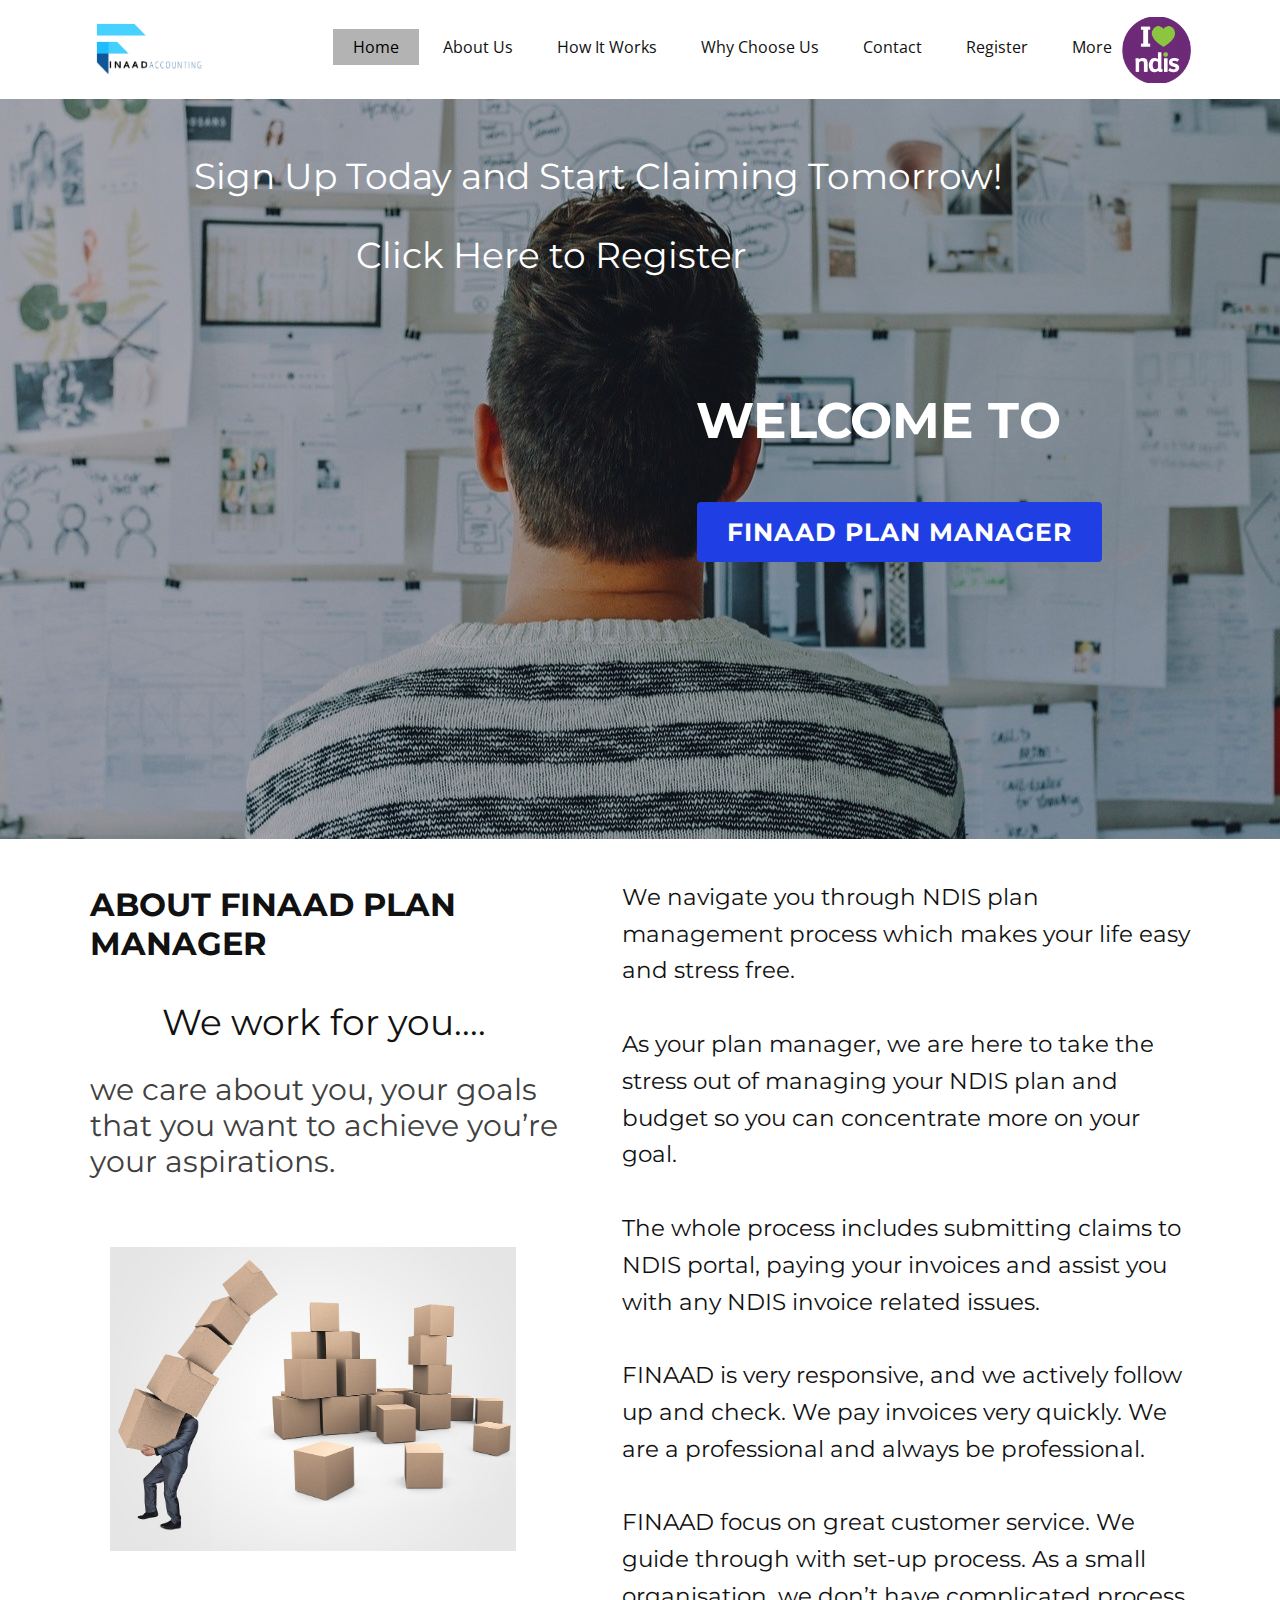
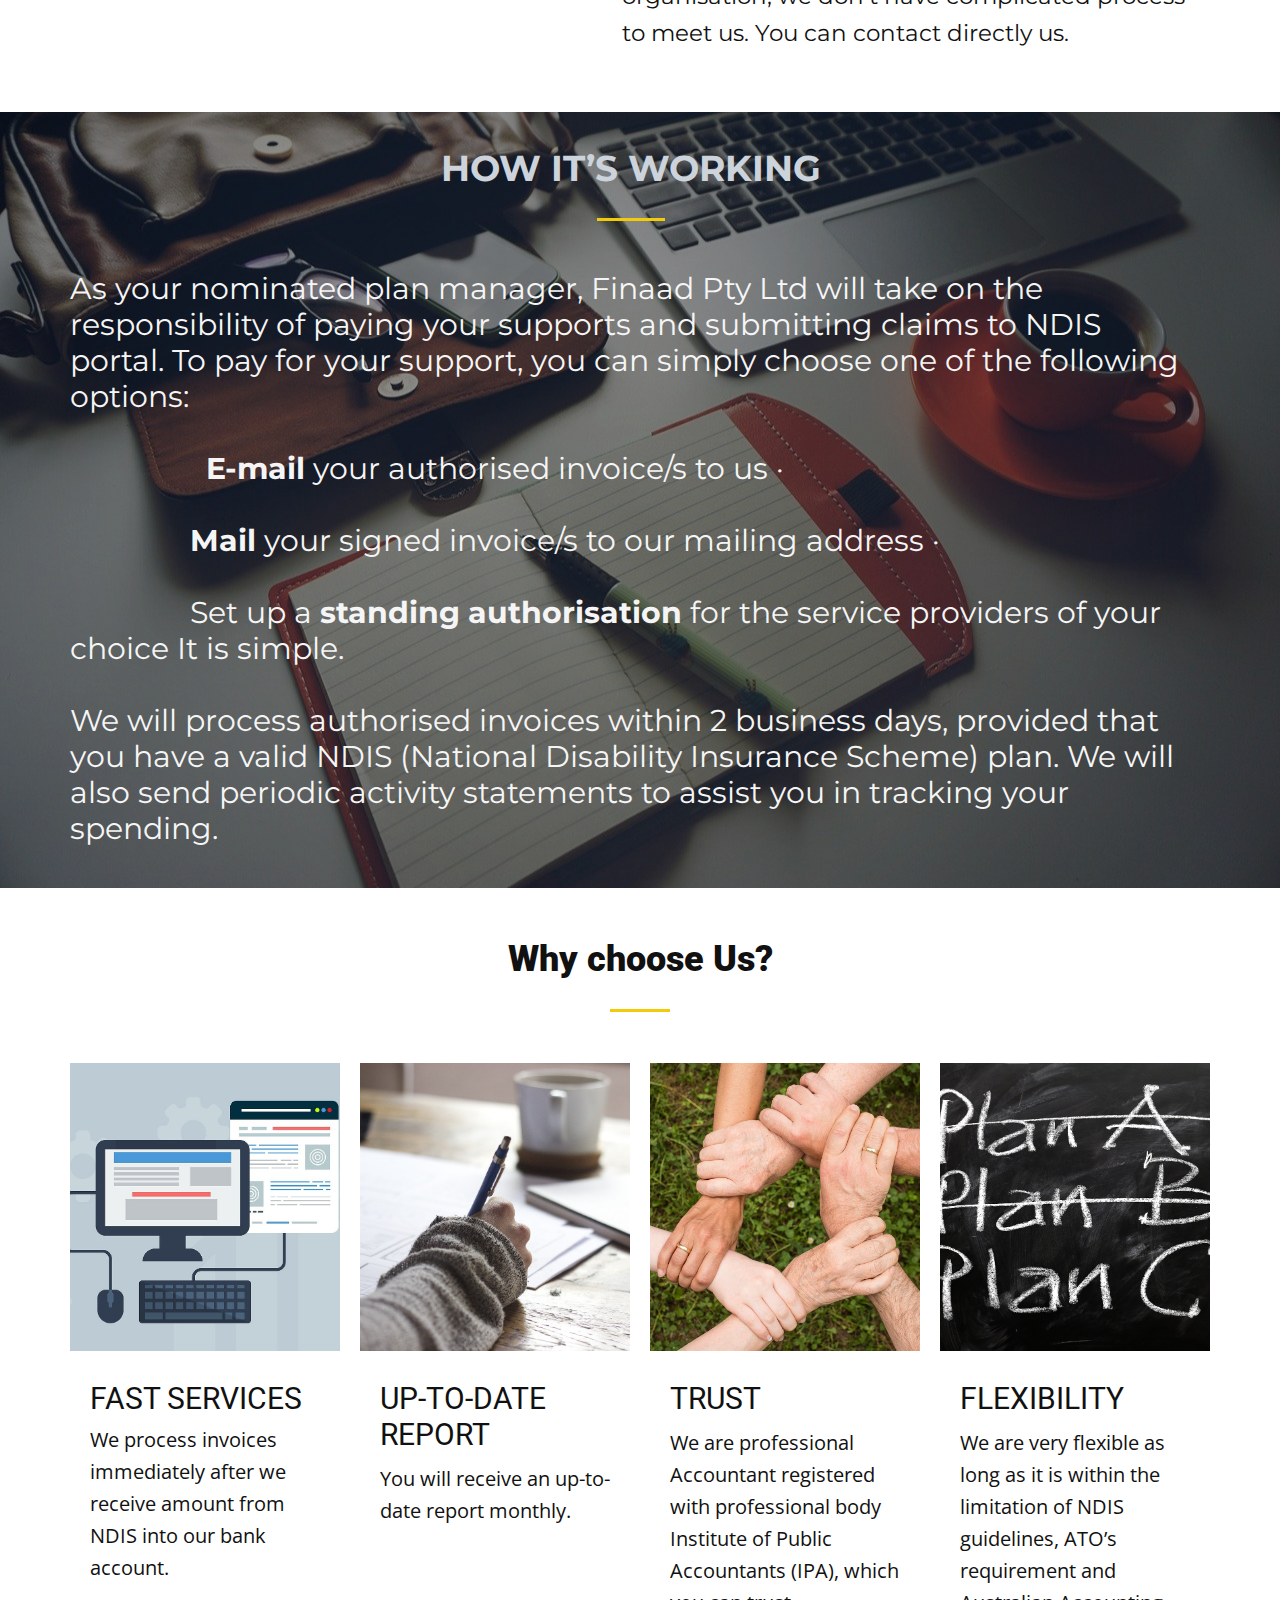
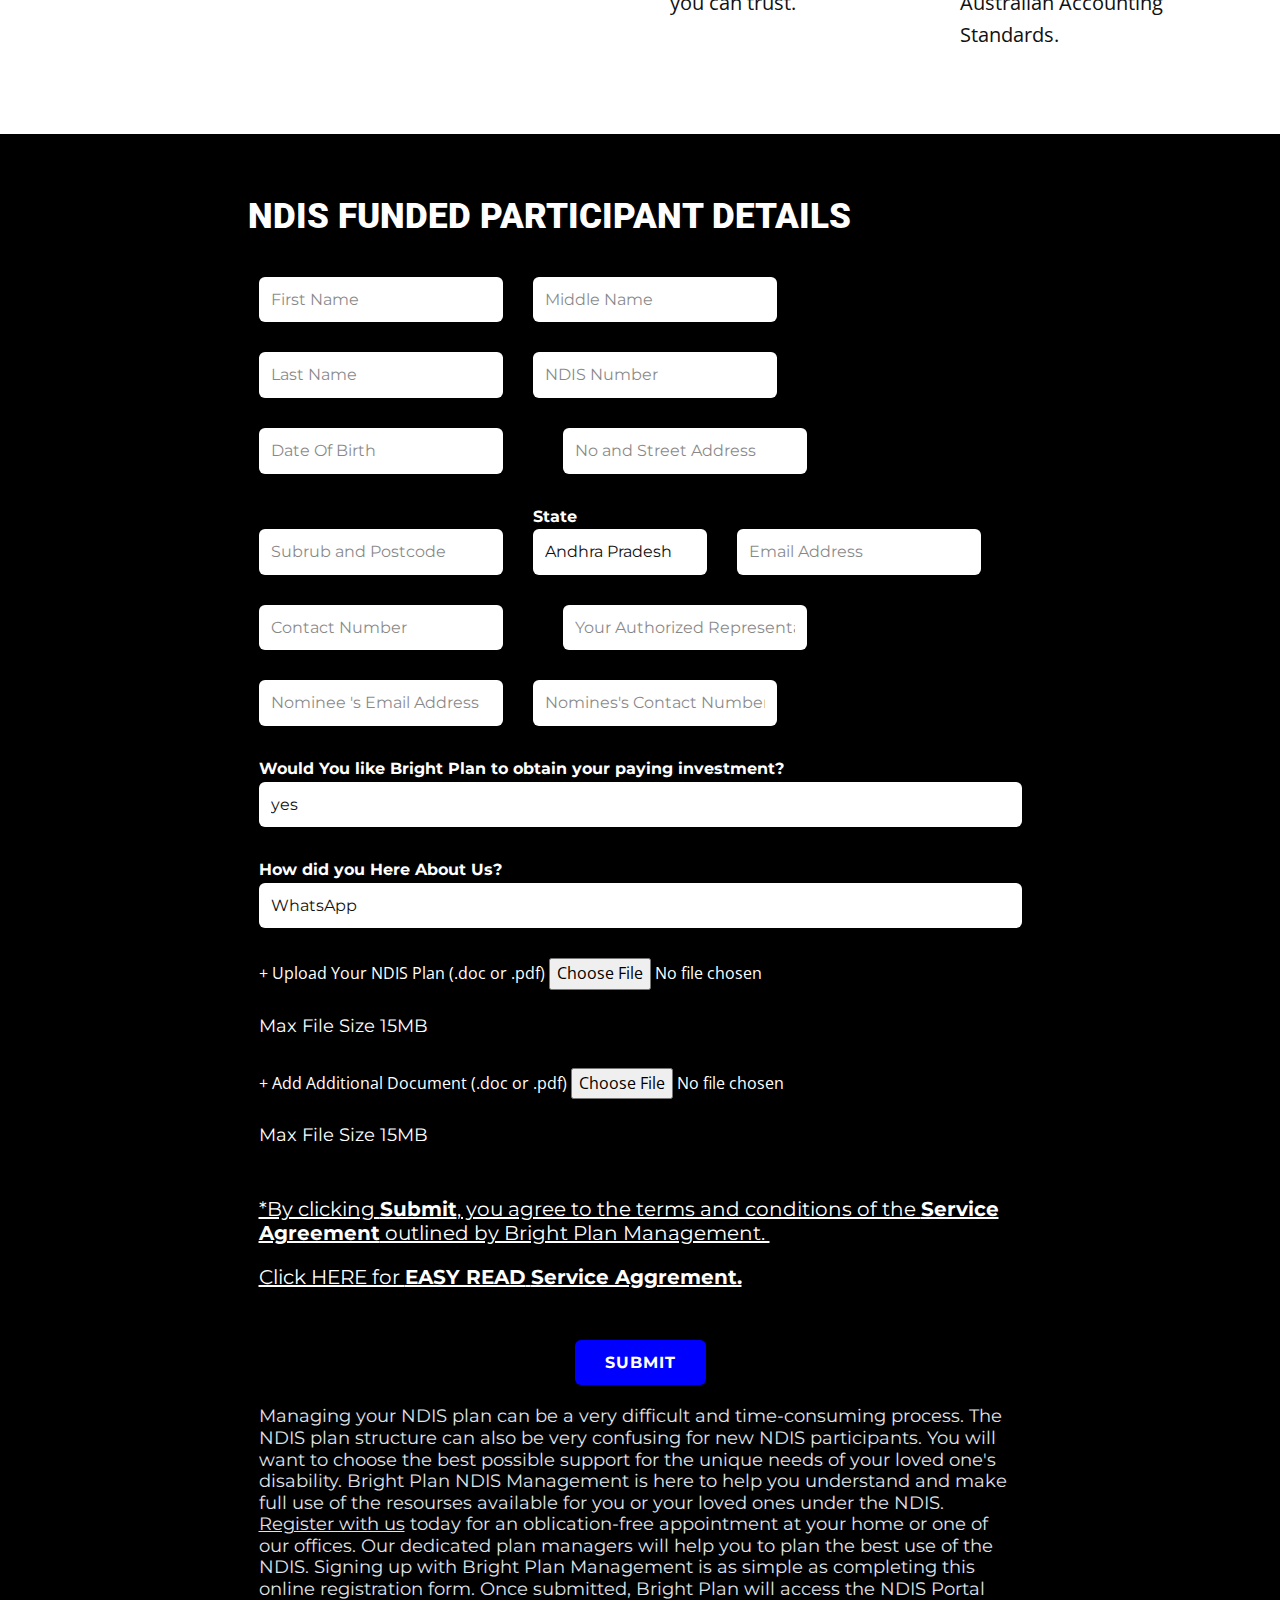
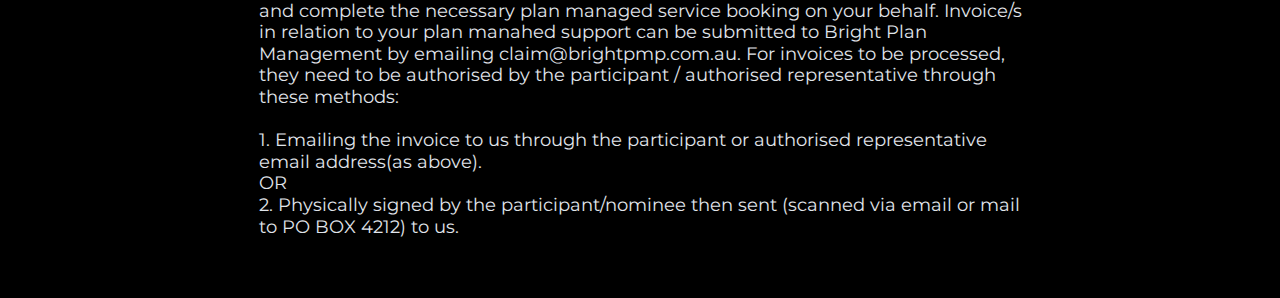
<file: index.html>
<!DOCTYPE html>
<html style="font-size: 16px;">

<head>
    <meta name="viewport" content="width=device-width, initial-scale=1.0">
    <meta charset="utf-8">
    <meta name="keywords" content="We are Builders, we will build your dream, ELVO CONSTRUCTION, OUR BEST SERVICES, RECENT PROJECTS, THE BEST WORLD TEAM, HOW IT’S WORKING, WHAT THEY SAY ABOUT US, LATEST NEWS, ELVO CONSTRUCTION">
    <meta name="description" content="">
    <meta name="page_type" content="np-template-header-footer-from-plugin">
    <title>Home</title>
    <link rel="stylesheet" href="nicepage.css" media="screen">
    <link rel="stylesheet" href="Home.css" media="screen">
    <script class="u-script" type="text/javascript" src="jquery.js" defer=""></script>
    <script class="u-script" type="text/javascript" src="nicepage.js" defer=""></script>
    <meta name="generator" content="Nicepage 3.6.2, nicepage.com">
    <link id="u-theme-google-font" rel="stylesheet" href="https://fonts.googleapis.com/css?family=Roboto:100,100i,300,300i,400,400i,500,500i,700,700i,900,900i|Open+Sans:300,300i,400,400i,600,600i,700,700i,800,800i">
    <link id="u-page-google-font" rel="stylesheet" href="https://fonts.googleapis.com/css?family=Montserrat:100,100i,200,200i,300,300i,400,400i,500,500i,600,600i,700,700i,800,800i,900,900i">






    <script type="application/ld+json">
        {
            "@context": "http://schema.org",
            "@type": "Organization",
            "name": "",
            "url": "index.html",
            "logo": "#"
        }
    </script>
    <meta property="og:title" content="Home">
    <meta property="og:type" content="website">
    <meta name="theme-color" content="#f4cb08">
    <link rel="canonical" href="index.html">
    <meta property="og:url" content="index.html">
</head>

<body data-home-page="Home.html" data-home-page-title="Home" class="u-backlink-hidden u-body">
    <header class="u-clearfix u-header u-header" id="sec-45fc">
        <div class="u-clearfix u-sheet u-valign-middle-lg u-valign-middle-xl u-sheet-1">
            <a href="index.html" class="u-image u-logo u-image-1">
                <img src="images/logo.jfif" class="u-logo-image u-logo-image-1" data-image-width="116.2668">
            </a>
            <nav class="u-menu u-menu-dropdown u-offcanvas u-menu-1">
                <div class="menu-collapse" style="font-size: 1rem; letter-spacing: 0px;">
                    <a class="u-button-style u-custom-active-color u-custom-left-right-menu-spacing u-custom-padding-bottom u-custom-text-active-color u-custom-top-bottom-menu-spacing u-nav-link u-text-active-palette-1-base u-text-hover-palette-2-base" href="#">
                        <svg><use xmlns:xlink="http://www.w3.org/1999/xlink" xlink:href="#menu-hamburger"></use></svg>
                        <svg version="1.1" xmlns="http://www.w3.org/2000/svg" xmlns:xlink="http://www.w3.org/1999/xlink"><defs><symbol id="menu-hamburger" viewBox="0 0 16 16" style="width: 16px; height: 16px;"><rect y="1" width="16" height="2"></rect><rect y="7" width="16" height="2"></rect><rect y="13" width="16" height="2"></rect>
</symbol>
</defs></svg>
                    </a>
                </div>
                <div class="u-custom-menu u-nav-container">
                    <ul class="u-nav u-unstyled u-nav-1">
                        <li class="u-nav-item"><a class="u-active-grey-30 u-button-style u-nav-link u-text-active-black u-text-hover-palette-2-base" href="index.html" style="padding: 10px 20px;">Home</a>
                        </li>
                        <li class="u-nav-item"><a class="u-active-grey-30 u-button-style u-nav-link u-text-active-black u-text-hover-palette-2-base" href="#" style="padding: 10px 20px;">About Us</a>
                        </li>
                        <li class="u-nav-item"><a class="u-active-grey-30 u-button-style u-nav-link u-text-active-black u-text-hover-palette-2-base" href="#" style="padding: 10px 20px;">How It Works</a>
                        </li>
                        <li class="u-nav-item"><a class="u-active-grey-30 u-button-style u-nav-link u-text-active-black u-text-hover-palette-2-base" href="#" style="padding: 10px 20px;">Why Choose Us</a>
                        </li>
                        <li class="u-nav-item"><a class="u-active-grey-30 u-button-style u-nav-link u-text-active-black u-text-hover-palette-2-base" href="#" style="padding: 10px 20px;">Contact</a>
                        </li>
                        <li class="u-nav-item"><a class="u-active-grey-30 u-button-style u-nav-link u-text-active-black u-text-hover-palette-2-base" href="#" style="padding: 10px 20px;">Register</a>
                        </li>
                        <li class="u-nav-item"><a class="u-active-grey-30 u-button-style u-nav-link u-text-active-black u-text-hover-palette-2-base" href="#" style="padding: 10px 20px;">More</a>
                        </li>
                    </ul>
                </div>
                <div class="u-custom-menu u-nav-container-collapse">
                    <div class="u-black u-container-style u-inner-container-layout u-opacity u-opacity-95 u-sidenav">
                        <div class="u-sidenav-overflow">
                            <div class="u-menu-close"></div>
                            <ul class="u-align-center u-nav u-popupmenu-items u-unstyled u-nav-2">
                                <li class="u-nav-item"><a class="u-button-style u-nav-link" href="Home.html" style="padding: 10px 20px;">Home</a>
                                </li>
                                <li class="u-nav-item"><a class="u-button-style u-nav-link" href="#" style="padding: 10px 20px;">About Us</a>
                                </li>
                                <li class="u-nav-item"><a class="u-button-style u-nav-link" href="#" style="padding: 10px 20px;">How It Works</a>
                                </li>
                                <li class="u-nav-item"><a class="u-button-style u-nav-link" href="#" style="padding: 10px 20px;">Why Choose Us</a>
                                </li>
                                <li class="u-nav-item"><a class="u-button-style u-nav-link" href="#" style="padding: 10px 20px;">Contact</a>
                                </li>
                                <li class="u-nav-item"><a class="u-button-style u-nav-link" href="#" style="padding: 10px 20px;">Register</a>
                                </li>
                                <li class="u-nav-item"><a class="u-button-style u-nav-link" href="#" style="padding: 10px 20px;">More</a>
                                </li>
                            </ul>
                        </div>
                    </div>
                    <div class="u-black u-menu-overlay u-opacity u-opacity-70"></div>
                </div>
            </nav>
            <img src="images/ndis-01.png" alt="" class="u-image u-image-default u-image-2" data-image-width="896" data-image-height="890">
        </div>
    </header>

    <section class="u-clearfix u-image u-shading u-section-1" id="sec-cc32" data-image-width="1280" data-image-height="853">
        <div class="u-clearfix u-sheet u-sheet-1">
            <h2 class="u-custom-font u-font-montserrat u-text u-text-1">&nbsp;Sign Up Today and Start Claiming Tomorrow​​​! <br>&nbsp; &nbsp; &nbsp; &nbsp; &nbsp; &nbsp; &nbsp; &nbsp; &nbsp; &nbsp; &nbsp; &nbsp; &nbsp; &nbsp;&nbsp;<br>&nbsp; &nbsp; &nbsp; &nbsp; &nbsp; &nbsp; &nbsp; &nbsp; &nbsp; &nbsp;Click Here
                to R​egister
            </h2>
            <div class="u-container-style u-group u-group-1">
                <div class="u-container-layout u-container-layout-1">
                    <h1 class="u-custom-font u-font-montserrat u-text u-text-2">welcome to</h1>
                    <a href="#" class="u-btn u-btn-round u-button-style u-custom u-custom-color-1 u-custom-font u-font-montserrat u-radius-4 u-text-white u-btn-1">fiNAAd plan manager</a>
                </div>
            </div>
        </div>
    </section>
    <section class="u-clearfix u-white u-section-2" id="sec-4b72">
        <div class="u-clearfix u-sheet u-sheet-1">
            <div class="u-clearfix u-expanded-width u-layout-wrap u-layout-wrap-1">
                <div class="u-layout">
                    <div class="u-layout-row">
                        <div class="u-container-style u-layout-cell u-left-cell u-similar-fill u-size-28 u-layout-cell-1">
                            <div class="u-container-layout u-container-layout-1">
                                <h2 class="u-custom-font u-font-montserrat u-text u-text-1">
                                    <span style="font-size: 2rem;"><b>ABOUT FINAAD PLAN MANAGER</b>
                    </span>
                                    <br>
                                    <br>
                                    <span style="font-weight: 400;">&nbsp; &nbsp; &nbsp; &nbsp; We work for you....</span><b><i>&nbsp; &nbsp;&nbsp;</i></b>
                                </h2>
                                <h3 class="u-custom-font u-font-montserrat u-text u-text-grey-75 u-text-2">we care about you, your goals that you want to achieve you’re your aspirations.&nbsp;</h3>
                                <img src="images/7fc5761ed3957646292b9d6779354d9e14c976112621e85645149800121e64bc78a66a834afbccb90d9a9752bff373ceaa0ef4f1ec727b4d00b057_1280.jpg" alt="" class="u-image u-image-default u-image-1" data-image-width="1280" data-image-height="853">
                            </div>
                        </div>
                        <div class="u-container-style u-layout-cell u-right-cell u-similar-fill u-size-32 u-layout-cell-2">
                            <div class="u-container-layout u-container-layout-2">
                                <p class="u-custom-font u-font-montserrat u-text u-text-3">We navigate you through NDIS plan management process which makes your life easy and stress free.&nbsp;&nbsp;<br>
                                    <br>As your plan manager, we are here to take the stress out of managing your NDIS plan and budget&nbsp;so you can concentrate more on your goal.&nbsp;&nbsp;<br>
                                    <br>The whole process includes submitting claims to NDIS portal, paying your invoices and assist you with any NDIS invoice related issues.<br>
                                    <br>FINAAD is very responsive, and we actively follow up and check. We pay invoices very quickly. We are a professional and always be professional.&nbsp; &nbsp;<br>
                                    <br>FINAAD focus on great customer service. We guide through with set-up process. As a small organisation, we don’t have complicated process to meet us. You can contact directly us. &nbsp;
                                </p>
                            </div>
                        </div>
                    </div>
                </div>
            </div>
        </div>
    </section>
    <section class="u-clearfix u-image u-shading u-section-3" id="sec-b3e5" data-image-width="1280" data-image-height="853">
        <div class="u-clearfix u-sheet u-sheet-1">
            <div class="u-align-center u-container-style u-group u-similar-fill u-group-1">
                <div class="u-container-layout u-container-layout-1">
                    <h2 class="u-custom-font u-font-montserrat u-text u-text-palette-5-light-1 u-text-1">HOW IT’S WORKING</h2>
                    <div class="u-border-3 u-border-palette-1-base u-line u-line-horizontal u-line-1"></div>
                </div>
            </div>
            <h3 class="u-custom-font u-font-montserrat u-text u-text-palette-2-light-3 u-text-2">As your nominated plan manager,&nbsp;Finaad Pty Ltd will take on the responsibility of paying your supports and submitting claims to NDIS portal. To pay for your support, you can simply choose one of the following options: <br>
                <br>&nbsp; &nbsp; &nbsp; &nbsp; &nbsp; &nbsp; &nbsp; &nbsp;&nbsp;
                <!--[endif]--><b>E-mail</b>&nbsp;your authorised invoice/s&nbsp;to us
                <!--[if !supportLists]-->·&nbsp; &nbsp; &nbsp; &nbsp;&nbsp;
                <!--[endif]-->
                <br>
                <br><b>&nbsp; &nbsp; &nbsp; &nbsp; &nbsp; &nbsp; &nbsp; &nbsp;Mail </b>your signed&nbsp;invoice/s to our mailing address
                <!--[if !supportLists]-->·<br>
                <br>&nbsp; &nbsp; &nbsp; &nbsp; &nbsp; &nbsp; &nbsp;&nbsp;
                <!--[endif]-->Set up a <b>standing
authorisation&nbsp;</b>for the service provide​​r​s of your choice It is simple.&nbsp;<br>
                <br>We will process&nbsp;authorised invoices within 2 business days, provided that you have a valid NDIS (National Disability Insurance Scheme) plan. We will also send periodic activity statements to assist&nbsp;you in tracking your spending.
            </h3>
        </div>
    </section>
    <section class="u-clearfix u-white u-section-4" id="sec-0e4e">
        <div class="u-clearfix u-sheet u-sheet-1">
            <div class="u-align-center u-container-style u-group u-similar-fill u-group-1">
                <div class="u-container-layout u-valign-middle u-container-layout-1">
                    <h2 class="u-heading-font u-text u-text-1">Why choose Us?</h2>
                    <div class="u-border-3 u-border-palette-1-base u-line u-line-horizontal u-line-1"></div>
                </div>
            </div>
            <div class="u-clearfix u-disable-padding u-expanded-width u-gutter-20 u-layout-wrap u-layout-wrap-1">
                <div class="u-layout">
                    <div class="u-layout-row">
                        <div class="u-align-left u-container-style u-layout-cell u-left-cell u-similar-fill u-size-15 u-size-60-md u-layout-cell-1">
                            <div class="u-container-layout">
                                <img class="u-expanded-width u-image u-image-1" src="images/e0d3bba0f09e8c45a45c9f140fb702346c247d88d2d89f89ef0ee0c5eaae2055ac69b861964b762a4184ff6ba0585c6b92b7e22f9081f7b4ce2df7_1280.jpg" data-image-width="150" data-image-height="99">
                                <h3 class="u-heading-font u-text u-text-2">FAST SERVICES</h3>
                                <p class="u-text u-text-font u-text-3">We process invoices immediately after we receive amount from NDIS into our bank account.&nbsp;</p>
                            </div>
                        </div>
                        <div class="u-align-left u-container-style u-layout-cell u-similar-fill u-size-15 u-size-60-md u-layout-cell-2">
                            <div class="u-container-layout">
                                <img class="u-expanded-width u-image u-image-2" src="images/145953b8e99acd03600b471e03a8e3db2f4c4591f52431626f8e2922c1744b2a9f85e8fdcc17368478dfe4cf059dca3eceee6d55508d9b64dfcea3_1280.jpg" data-image-width="1280" data-image-height="853">
                                <h3 class="u-heading-font u-text u-text-4">UP-TO-DATE REPORT</h3>
                                <p class="u-text u-text-font u-text-5">You will receive an up-to-date report monthly.
                                </p>
                            </div>
                        </div>
                        <div class="u-align-left u-container-style u-layout-cell u-right-cell u-similar-fill u-size-15 u-size-60-md u-layout-cell-3">
                            <div class="u-container-layout">
                                <img class="u-expanded-width u-image u-image-3" src="images/4215424de97048fd0b808ad440494404058470d26e9a6e55c6d6ffcf3afcac0d9581861e1cdc8e531946133b0265623dedae0adae8540adb59668f_1280.jpg" data-image-width="1280" data-image-height="1037">
                                <h3 class="u-heading-font u-text u-text-6">TRUST</h3>
                                <p class="u-text u-text-font u-text-7">We are professional Accountant registered with professional body Institute of Public Accountants (IPA), which you can trust.</p>
                            </div>
                        </div>
                        <div class="u-align-left u-container-style u-layout-cell u-right-cell u-similar-fill u-size-15 u-size-60-md u-layout-cell-4">
                            <div class="u-container-layout">
                                <img class="u-expanded-width u-image u-image-4" src="images/dabc26ce1048ec5571e4ea5c869100d67ffaa43055e3cfd704a90dd3d3d4447524567189709429eda8c992a8f1ce518288a5985bc466c5357f2edc_1280.jpg" data-image-width="150" data-image-height="100">
                                <h3 class="u-heading-font u-text u-text-8">FLEXIBILITY</h3>
                                <p class="u-text u-text-font u-text-9">We are very flexible as long as it is within the limitation of NDIS guidelines, ATO’s requirement and Australian Accounting Standards.</p>
                            </div>
                        </div>
                    </div>
                </div>
            </div>
        </div>
    </section>
    <section class="u-clearfix u-image u-shading u-section-5" id="carousel_e293" data-image-width="150" data-image-height="90" style=" background:black ">
        <div class="u-clearfix u-sheet u-sheet-1">
            <h1 class="u-text u-text-body-alt-color u-text-1">ndis Funded Participant Details </h1>
            <div class="u-form u-form-1">
                <form action="#" method="POST " class="u-clearfix u-form-spacing-30 u-form-vertical u-inner-form " style="padding: 10px " source="custom " name="form ">
                    <div class="firstName ">
                        <div class="u-form-group u-form-group-1 ">
                            <input type="text " placeholder="First Name " size="20 " id="text-e9c6 " name="Name " class="u-custom-font u-font-montserrat u-input u-input-rectangle u-white ">
                        </div>
                    </div>
                    <div class="MiddleName ">
                        <div class="u-form-group u-form-group-2 ">
                            <input type="text " placeholder="Middle Name " size="20 " id="text-a400 " name="Name " class="u-custom-font u-font-montserrat u-input u-input-rectangle u-white ">
                        </div>
                    </div>
                    <div class="LastName ">
                        <div class="u-form-group u-form-group-3 ">
                            <input type="text " placeholder="Last Name " size="20 " id="text-98d4 " name="Name " class="u-custom-font u-font-montserrat u-input u-input-rectangle u-white ">
                        </div>
                    </div>
                    <div>
                        <div class="u-form-group u-form-group-4 ">
                            <input type="text " placeholder="NDIS Number " id="text-b05c " name="text-3 " class="u-custom-font u-font-montserrat u-input u-input-rectangle u-white ">
                        </div>
                    </div>
                    <div>
                        <div class="u-form-group u-form-group-5 ">
                            <input type="text " placeholder="Date Of Birth " id="text-29b6 " name="text-4 " class="u-custom-font u-font-montserrat u-input u-input-rectangle u-white ">
                        </div>
                    </div>
                    <div>
                        <div class="u-form-group u-form-group-5 ">

                        </div>
                    </div>
                    <div>
                        <div class="u-form-group u-form-group-6 ">
                            <input type="text " placeholder="No and Street Address " id="text-764c " name="text " class="u-custom-font u-font-montserrat u-input u-input-rectangle u-white ">
                        </div>
                    </div>

                    <div>
                        <div class="u-form-group u-form-group-7 ">
                            <input type="text " placeholder="Subrub and Postcode " id="text-0e58 " name="text-1 " class="u-custom-font u-font-montserrat u-input u-input-rectangle u-white ">
                        </div>
                    </div>
                    <div>
                        <div class="u-form-group u-form-select u-form-group-8 ">
                            <div class="u-form-select-wrapper ">
                                <label for="select-22ff " class="u-custom-font u-font-montserrat u-form-control u-label u-label-14 ">State</label>
                                <select id="select-22ff " name="select " class="u-custom-font u-font-montserrat u-input u-input-rectangle u-white " placeholder="State ">
                              <option value="Andhra Pradesh ">Andhra Pradesh</option>
                              <option value="Arunachal Pradesh ">Arunachal Pradesh</option>
                              <option value="Assam ">Assam</option>
                              <option value="Bihar ">Bihar</option>
                              <option value="Chhattisgarh ">Chhattisgarh</option>
                              <option value="Goa ">Goa</option>
                              <option value="Gujarat ">Gujarat</option>
                              <option value="Haryana ">Haryana</option>
                              <option value="Himachal Pradesh ">Himachal Pradesh</option>
                              <option value="Jharkhand ">Jharkhand</option>
                              <option value="Karnataka ">Karnataka</option>
                              <option value="Kerala ">Kerala</option>
                              <option value="Madhya Pradesh ">Madhya Pradesh</option>
                              <option value="Maharashtra ">Maharashtra</option>
                              <option value="Manipur ">Manipur</option>
                              <option value="Meghalaya ">Meghalaya</option>
                              <option value="Mizoram ">Mizoram</option>
                              <option value="Nagaland ">Nagaland</option>
                              <option value="Odisha ">Odisha</option>
                              <option value="Punjab ">Punjab</option>
                              <option value="Rajasthan ">Rajasthan</option>
                              <option value="Sikkim ">Sikkim</option>
                              <option value="Tamil Nadu ">Tamil Nadu</option>
                              <option value="Telangana ">Telangana</option>
                              <option value="Tripura ">Tripura</option>
                              <option value="Uttar Pradesh ">Uttar Pradesh</option>
                              <option value="Uttarakhand ">Uttarakhand</option>
                              <option value="West Bengal ">West Bengal</option>
                            </select>
                            </div>
                        </div>
                    </div>

                    <div>
                        <div class="u-form-email u-form-group ">
                            <input type="email " placeholder="Email Address " id="email-319a " name="email " class="u-custom-font u-font-montserrat u-input u-input-rectangle u-white " required=" ">
                        </div>
                    </div>
                    <div>
                        <div class="u-form-group u-form-phone u-form-group-10 ">
                            <input type="tel " pattern="\+?\d{0,3}[\s\(\-]?([0-9]{2,3})[\s\)\-]?([\s\-]?)([0-9]{3})[\s\-]?([0-9]{2})[\s\-]?([0-9]{2}) " placeholder="Contact Number " id="phone-7dab " name="phone " class="u-custom-font u-font-montserrat
                                u-input u-input-rectangle u-white " required=" ">
                        </div>
                    </div>
                    <div>
                        <div class="u-form-group u-form-group-5 ">
                        </div>
                    </div>

                    <div>
                        <div class="u-form-group u-form-group-11 ">
                            <input type="text " id="text-5b45 " name="text-2 " class="u-custom-font u-font-montserrat u-input u-input-rectangle u-white " placeholder="Your Authorized Representative/Nominative ">
                        </div>
                    </div>
                    <div>
                        <div class="u-form-email u-form-group u-form-group-12 ">
                            <input type="email " placeholder="Nominee 's Email Address" id="email-3824" name="email-1" class="u-custom-font u-font-montserrat u-input u-input-rectangle u-white" required="">
                        </div>
                    </div>
                    <div>
                        <div class="u-form-group u-form-phone u-form-group-13">
                            <input type="tel" pattern="\+?\d{0,3}[\s\(\-]?([0-9]{2,3})[\s\)\-]?([\s\-]?)([0-9]{3})[\s\-]?([0-9]{2})[\s\-]?([0-9]{2})" placeholder="Nomines's Contact Number " id="phone-7c10 " name="phone-1 " class="u-custom-font u-font-montserrat
                                u-input u-input-rectangle u-white " required=" ">
                        </div>
                    </div>

                    <div class="u-form-group u-form-select u-form-group-14 ">
                        <label for="select-207b " class="u-custom-font u-font-montserrat u-form-control u-label u-label-14 ">Would You like Bright Plan to obtain your paying investment?</label>
                        <div class="u-form-select-wrapper ">
                            <select id="select-207b " name="select-1 " class="u-custom-font u-font-montserrat u-input u-input-rectangle u-white ">
                          <option value="yes ">yes</option>
                          <option value="No ">No</option>
                        </select>
                        </div>
                    </div>
                    <div class="u-form-group u-form-select u-form-group-15 ">
                        <div class="u-form-select-wrapper ">
                            <label for="select-207b " class="u-custom-font u-font-montserrat u-form-control u-label u-label-14 ">How did you Here About Us?</label>
                            <select id="select-fca2 " name="select-2 " class="u-custom-font u-font-montserrat u-input u-input-rectangle u-white ">
                          <option value="WhatsApp ">WhatsApp</option>
                          <option value="Facebook ">Facebook</option>
                          <option value="Instagram ">Instagram</option>
                          <option value="Twitter ">Twitter</option>
                        </select>
                        </div>
                    </div>

                    <div class="u-form-group u-form-select u-form-group-16 ">
                        <label>+ Upload Your NDIS Plan (.doc or .pdf)</label>
                        <input type="file" class="u-font-montserrat " value="15728640 " name="browse " accept="pdf/doc ">
                        <h6 class="u-custom-font u-font-montserrat u-text u-text-body-alt-color u-text-5 ">Max File Size 15M​B</h6>
                    </div>
                    <div class="u-form-group u-form-select u-form-group-16 ">
                        <label>+ Add Additional Document (.doc or .pdf)</label>
                        <input type="file" value="15728640 " accept="pdf/doc ">
                        <h6 class="u-custom-font u-font-montserrat u-text u-text-body-alt-color u-text-5 ">Max File Size 15M​B</h6>
                    </div>
                    <div class="u-form-group u-form-group-16 ">
                        <h5 class="u-custom-font u-font-montserrat u-text "><u>*By clicking <span style="font-weight: 700; ">Submit</span>, you agree to the terms and conditions of the <span style="font-weight: 700; ">Service Agreement</span> outlined by Bright Plan Management.&nbsp;</u>
                        </h5>
                        <h5 class="u-custom-font u-font-montserrat u-text "><u>Click HERE for <span style="font-weight: 700; ">EASY READ</span>
                        <span style="font-weight: 700; ">Service Aggrement.</span></u>
                        </h5>
                    </div>

                    <div class="u-align-center u-form-group u-form-submit ">
                        <a href="# " class="u-btn u-btn-submit u-button-style u-custom-font u-font-montserrat u-hover-palette-5-dark-2 u-text-body-alt-color u-btn-1 " style="background-color:blue; ">Submit</a>
                        <input type="submit " value="submit " class="u-form-control-hidden ">
                    </div>

                    <div class="u-clearfix u-sheet u-sheet-1 u-form-group u-form-select u-form-group-16 ">
                        <h6 class="u-custom-font u-font-montserrat u-text-palette-5-light-2 ">Managing your NDIS plan can be a very difficult and time-consuming process. The NDIS plan structure can also be very confusing for new NDIS participants. You will want to choose the best possible support for the unique needs of
                            your loved one's disability. Bright Plan NDIS Management is here to help you understand and make full use of the resourses available for you or your loved ones under the NDIS. <u>Register with us</u> today for an oblication-free
                            appointment at your home or one of our offices. Our dedicated plan managers will help you to plan the best use of the NDIS. Signing up with Bright Plan Management is as simple as completing this online registration form. Once
                            submitted, Bright Plan will access the NDIS Portal and complete the necessary plan managed service booking on your behalf. Invoice/s in relation to your plan manahed support can be submitted to Bright Plan Management by emailing
                            claim@brightpmp.com.au. For invoices to be processed, they need to be authorised by the participant / authorised representative ​through these methods:<br>
                            <br>1.&nbsp;Emailing the invoice to us through the participant or authorised representative email address(as above).<br>OR<br>2.&nbsp;Physically signed by the participant/nominee then sent (scanned via email or mail to PO BOX
                            4212) to us.

                        </h6>
                    </div>
                </form>
            </div>
        </div>
    </section>




</body>


</html>
</file>
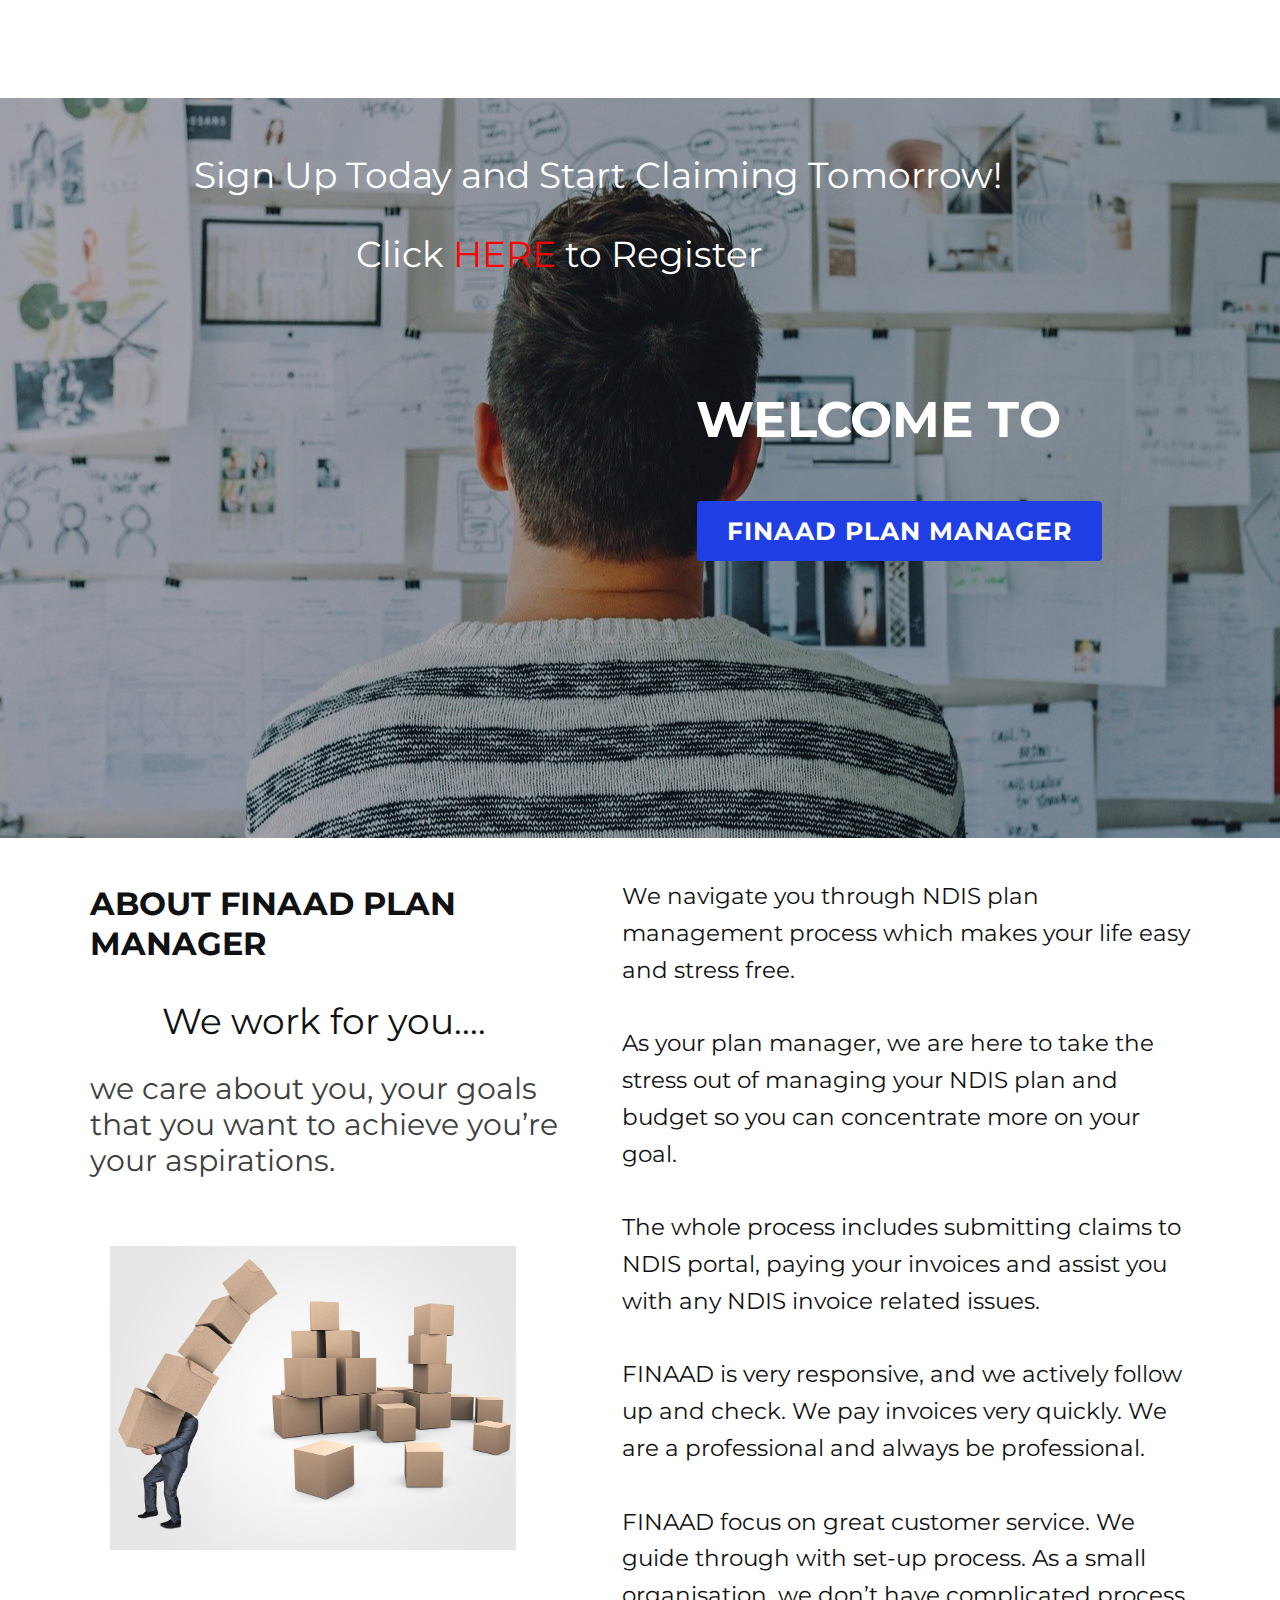
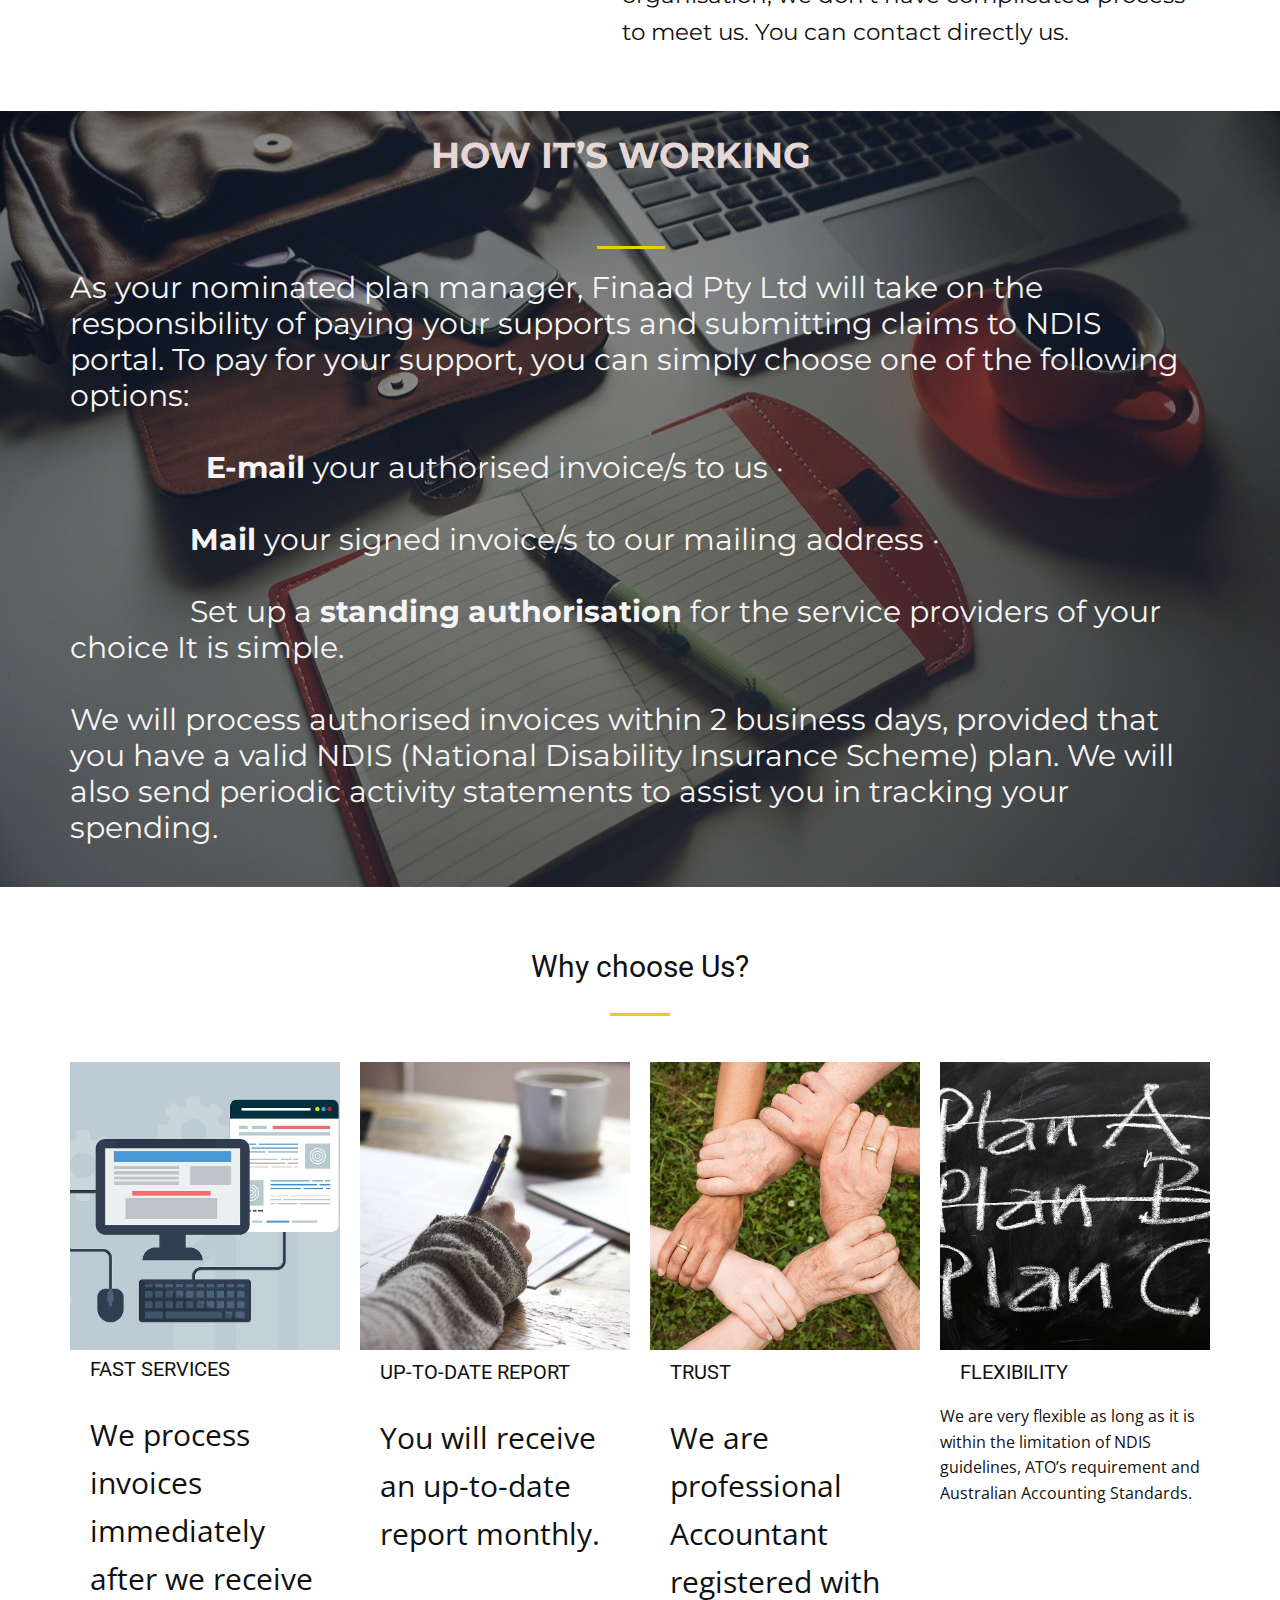
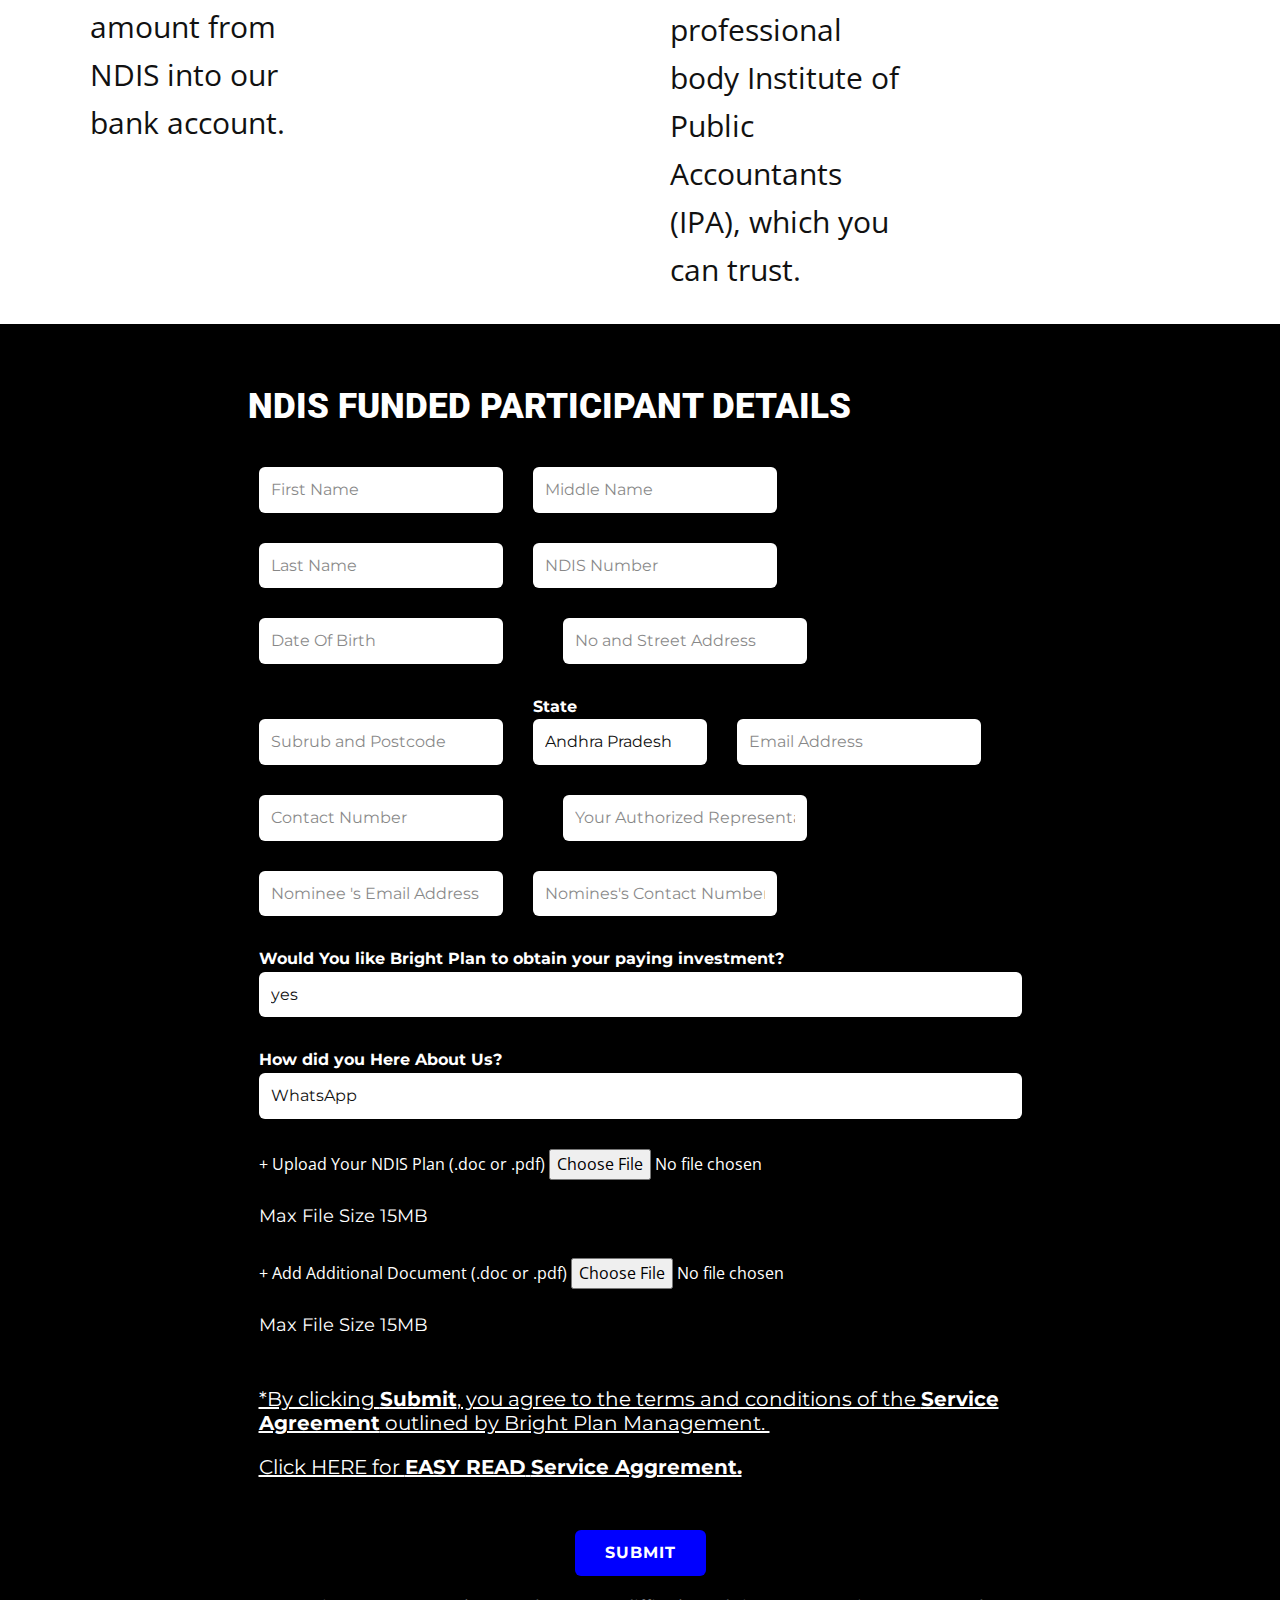
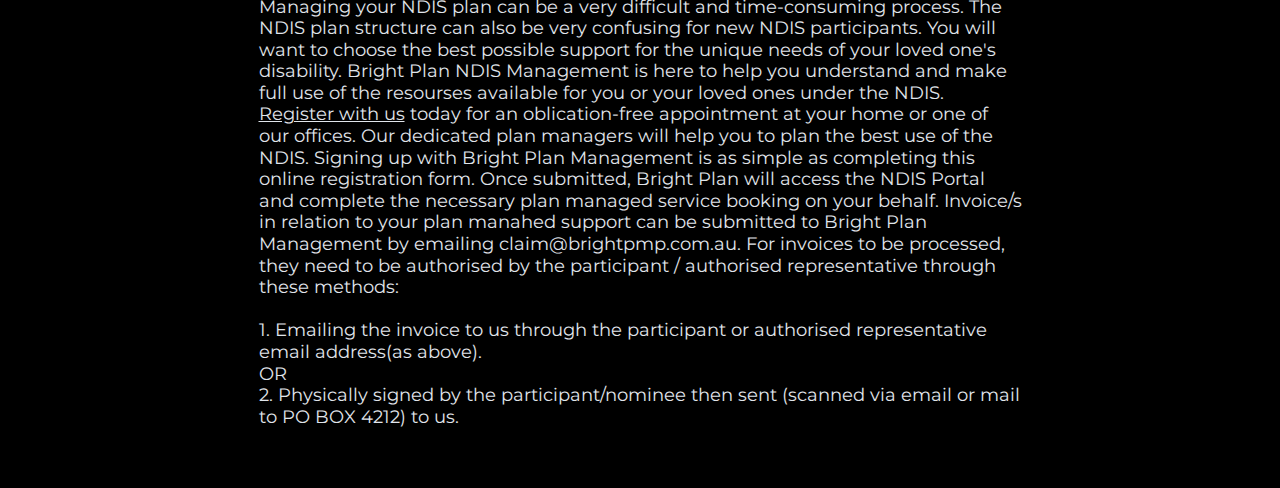
<file: Home.html>
<!DOCTYPE html>
<html style="font-size: 16px;">

<head>
    <meta name="viewport" content="width=device-width, initial-scale=1.0">
    <meta charset="utf-8">
    <meta name="keywords" content="We are Builders, we will build your dream, ELVO CONSTRUCTION, OUR BEST SERVICES, RECENT PROJECTS, THE BEST WORLD TEAM, HOW IT’S WORKING, WHAT THEY SAY ABOUT US, LATEST NEWS, ELVO CONSTRUCTION">
    <meta name="description" content="">
    <meta name="page_type" content="np-template-header-footer-from-plugin">
    <title>Home</title>
    <link rel="stylesheet" href="nicepage.css" media="screen">
    <link rel="stylesheet" href="Home.css" media="screen">
    <script class="u-script" type="text/javascript" src="jquery.js" defer=""></script>
    <script class="u-script" type="text/javascript" src="nicepage.js" defer=""></script>
    <meta name="generator" content="Nicepage 3.6.2, nicepage.com">
    <link id="u-theme-google-font" rel="stylesheet" href="https://fonts.googleapis.com/css?family=Roboto:100,100i,300,300i,400,400i,500,500i,700,700i,900,900i|Open+Sans:300,300i,400,400i,600,600i,700,700i,800,800i">
    <link id="u-page-google-font" rel="stylesheet" href="https://fonts.googleapis.com/css?family=Montserrat:100,100i,200,200i,300,300i,400,400i,500,500i,600,600i,700,700i,800,800i,900,900i">







    <script type="application/ld+json">
        {
            "@context": "http://schema.org",
            "@type": "Organization",
            "name": "",
            "url": "index.html",
            "logo": "#"
        }
    </script>
    <meta property="og:title" content="Home">
    <meta property="og:type" content="website">
    <meta name="theme-color" content="#f4cb08">
    <link rel="canonical" href="index.html">
    <meta property="og:url" content="index.html">
</head>

<body class="u-backlink-hidden u-body">
    <header class="u-clearfix u-header u-header" id="sec-28bf">
        <div class="u-clearfix u-sheet u-sheet-1">
            <nav class="u-align-left u-menu u-menu-dropdown u-nav-spacing-25 u-offcanvas u-menu-1">
                <div class="menu-collapse">
                    <a class="u-button-style u-custom-active-color u-nav-link" href="#" style="padding: 8px 0px;">
                        <svg class="u-svg-link" preserveAspectRatio="xMidYMin slice" viewBox="0 0 302 302" style="undefined"><use xmlns:xlink="http://www.w3.org/1999/xlink" xlink:href="#svg-7b92"></use></svg>
                        <svg xmlns="http://www.w3.org/2000/svg" xmlns:xlink="http://www.w3.org/1999/xlink" version="1.1" id="svg-7b92" x="0px" y="0px" viewBox="0 0 302 302" style="enable-background:new 0 0 302 302;" xml:space="preserve" class="u-svg-content"><g><rect y="36" width="302" height="30"></rect><rect y="236" width="302" height="30"></rect><rect y="136" width="302" height="30"></rect>
</g><g></g><g></g><g></g><g></g><g></g><g></g><g></g><g></g><g></g><g></g><g></g><g></g><g></g><g></g><g></g></svg>
                    </a>
                </div>
                <div class="u-custom-menu u-nav-container">
                    <ul class="u-nav u-spacing-25 u-unstyled">
                        <li class="u-nav-item"><a class="u-active-palette-5-light-1 u-button-style u-nav-link u-text-grey-dark-3" href="Home.html" style="padding: 10px 20px;">Home</a>
                        </li>
                        <li class="u-nav-item"><a class="u-active-palette-5-light-1 u-button-style u-nav-link u-text-grey-dark-3" href="#sec-4b72" style="padding: 10px 20px;">About us</a>
                        </li>
                        <li class="u-nav-item"><a class="u-active-palette-5-light-1 u-button-style u-nav-link u-text-grey-dark-3" href="#sec-b3e5" style="padding: 10px 20px;">How it Works</a>
                        </li>
                        <li class="u-nav-item"><a class="u-active-palette-5-light-1 u-button-style u-nav-link u-text-grey-dark-3" href="#sec-0e4e" style="padding: 10px 20px;">Why choose us</a>
                        </li>
                        <li class="u-nav-item">
                            <a class="u-active-palette-5-light-1 u-button-style u-nav-link u-text-grey-dark-3" href="#" style="padding: 10px 20px; ">Contact</a>
                        </li>
                        <li class="u-nav-item "><a class="u-active-palette-5-light-1 u-button-style u-nav-link u-text-grey-dark-3 " href="#carousel_e293" style="padding: 10px 20px; ">Register</a>
                        </li>
                        <li class="u-nav-item "><a class="u-active-palette-5-light-1 u-button-style u-nav-link u-text-grey-dark-3 " href="#" style="padding: 10px 20px; ">More</a>
                        </li>
                    </ul>
                </div>
                <div class="u-custom-menu u-nav-container-collapse ">
                    <div class="u-align-center u-black u-container-style u-inner-container-layout u-opacity u-opacity-95 u-sidenav ">
                        <div class="u-sidenav-overflow ">
                            <div class="u-menu-close "></div>
                            <ul class="u-align-center u-nav u-popupmenu-items u-unstyled u-nav-2 ">
                                <li class="u-nav-item "><a class="u-button-style u-nav-link " href="Home.html " style="padding: 10px 20px; ">Home</a>
                                </li>
                                <li class="u-nav-item "><a class="u-button-style u-nav-link " href="#sec-4b72" style="padding: 10px 20px; ">About us</a>
                                </li>
                                <li class="u-nav-item "><a class="u-button-style u-nav-link " href="#sec-b3e5" style="padding: 10px 20px; ">How it Works</a>
                                </li>
                                <li class="u-nav-item "><a class="u-button-style u-nav-link " href="#sec-0e4e" style="padding: 10px 20px; ">Why choose us</a>
                                </li>
                                <li class="u-nav-item "><a class="u-button-style u-nav-link " href="#" style="padding: 10px 20px; ">Contact</a>
                                </li>
                                <li class="u-nav-item "><a class="u-button-style u-nav-link " href="#carousel_e293" style="padding: 10px 20px; ">Register</a>
                                </li>
                                <li class="u-nav-item "><a class="u-button-style u-nav-link " href="#" style="padding: 10px 20px; ">More</a>
                                </li>
                            </ul>
                        </div>
                    </div>
                    <div class="u-black u-menu-overlay u-opacity u-opacity-70 "></div>
                </div>
            </nav>
            </a>
            <img alt=" " class="u-image u-image-default u-image-2 " src="images/logo.jfif " data-href="Home.html " data-page-id="116719397 ">
            <div alt=" " class="u-image u-image-circle u-image-3 "></div>
        </div>
    </header>
    <section class="u-clearfix u-image u-shading u-section-1 " id="sec-cc32 " data-image-width="1280 " data-image-height="853 ">
        <div class="u-clearfix u-sheet u-sheet-1 ">
            <h2 class="u-custom-font u-font-montserrat u-text u-text-1 ">&nbsp;Sign Up Today and Start Claiming Tomorrow​​​! <br>&nbsp; &nbsp; &nbsp; &nbsp; &nbsp; &nbsp; &nbsp; &nbsp; &nbsp; &nbsp; &nbsp; &nbsp; &nbsp; &nbsp;&nbsp;<br>&nbsp; &nbsp; &nbsp; &nbsp; &nbsp; &nbsp; &nbsp; &nbsp; &nbsp; &nbsp;Click
                <a style="color:red" href="#carousel_e293">HERE</a> to R​egister
            </h2>
            <div class="u-container-style u-group u-group-1 ">
                <div class="u-container-layout u-container-layout-1 ">
                    <h1 class="u-custom-font u-font-montserrat u-text u-text-2 "><b>welcome to</b></h1>
                    <a href="# " class="u-btn u-btn-round u-button-style u-custom u-custom-color-1 u-custom-font u-font-montserrat u-radius-4 u-text-white u-btn-1 ">FINAAD plan manager</a>
                </div>
            </div>
        </div>
    </section>
    <section class="u-clearfix u-white u-section-2 " id="sec-4b72">
        <div class="u-clearfix u-sheet u-sheet-1 ">
            <div class="u-clearfix u-expanded-width u-layout-wrap u-layout-wrap-1 ">
                <div class="u-layout ">
                    <div class="u-layout-row ">
                        <div class="u-container-style u-layout-cell u-left-cell u-similar-fill u-size-28 u-layout-cell-1 ">
                            <div class="u-container-layout u-container-layout-1 ">
                                <h2 class="u-custom-font u-font-montserrat u-text u-text-1 ">
                                    <span style="font-size: 2rem; "><b>ABOUT FINAAD PLAN MANAGER</b>
                        </span>
                                    <br>
                                    <br>
                                    <span style="font-weight: 400; ">&nbsp; &nbsp; &nbsp; &nbsp; We work for you....</span><b><i>&nbsp; &nbsp;&nbsp;</i></b>
                                </h2>
                                <h3 class="u-custom-font u-font-montserrat u-text u-text-grey-75 u-text-2 ">we care about you, your goals that you want to achieve you’re your aspirations.&nbsp;</h3>
                                <img src="images/7fc5761ed3957646292b9d6779354d9e14c976112621e85645149800121e64bc78a66a834afbccb90d9a9752bff373ceaa0ef4f1ec727b4d00b057_1280.jpg " alt=" " class="u-image u-image-default u-image-1 " data-image-width="1280
                                " data-image-height="853 ">
                            </div>
                        </div>
                        <div class="u-container-style u-layout-cell u-right-cell u-similar-fill u-size-32 u-layout-cell-2 ">
                            <div class="u-container-layout u-container-layout-2 ">
                                <p class="u-custom-font u-font-montserrat u-text u-text-3 ">We navigate you through NDIS plan management process which makes your life easy and stress free.&nbsp;&nbsp;<br>
                                    <br>As your plan manager, we are here to take the stress out of managing your NDIS plan and budget&nbsp;so you can concentrate more on your goal.&nbsp;&nbsp;<br>
                                    <br>The whole process includes submitting claims to NDIS portal, paying your invoices and assist you with any NDIS invoice related issues.<br>
                                    <br>FINAAD is very responsive, and we actively follow up and check. We pay invoices very quickly. We are a professional and always be professional.&nbsp; &nbsp;<br>
                                    <br>FINAAD focus on great customer service. We guide through with set-up process. As a small organisation, we don’t have complicated process to meet us. You can contact directly us. &nbsp;
                                </p>
                            </div>
                        </div>
                    </div>
                </div>
            </div>
        </div>
    </section>
    <section class="u-clearfix u-image u-shading u-section-3 " id="sec-b3e5" data-image-width="1280 " data-image-height="853 ">
        <div class="u-clearfix u-sheet u-sheet-1 ">
            <div class="u-align-center u-container-style u-group u-similar-fill u-group-1 ">
                <div class="u-container-layout u-valign-middle u-container-layout-1 ">
                    <h2 class=" u-custom-font u-font-montserrat u-text u-text-2 " style="color:rgb(230, 215, 215) "><b>HOW IT’S WORKING</b></h2>
                    <div class="u-border-3 u-border-palette-1-base u-line u-line-horizontal u-line-1 "></div>
                </div>
            </div>
            <h3 class="u-custom-font u-font-montserrat u-text u-text-palette-2-light-3 u-text-2 ">As your nominated plan manager,&nbsp;Finaad Pty Ltd will take on the responsibility of paying your supports and submitting claims to NDIS portal. To pay for your support, you can simply choose one of the following options: <br>
                <br>&nbsp; &nbsp; &nbsp; &nbsp; &nbsp; &nbsp; &nbsp; &nbsp;&nbsp;
                <!--[endif]--><b>E-mail</b>&nbsp;your authorised invoice/s&nbsp;to us
                <!--[if !supportLists]-->·&nbsp; &nbsp; &nbsp; &nbsp;&nbsp;
                <!--[endif]-->
                <br>
                <br><b>&nbsp; &nbsp; &nbsp; &nbsp; &nbsp; &nbsp; &nbsp; &nbsp;Mail </b>your signed&nbsp;invoice/s to our mailing address
                <!--[if !supportLists]-->·<br>
                <br>&nbsp; &nbsp; &nbsp; &nbsp; &nbsp; &nbsp; &nbsp;&nbsp;
                <!--[endif]-->Set up a <b>standing
authorisation&nbsp;</b>for the service provide​​r​s of your choice It is simple.&nbsp;<br>
                <br>We will process&nbsp;authorised invoices within 2 business days, provided that you have a valid NDIS (National Disability Insurance Scheme) plan. We will also send periodic activity statements to assist&nbsp;you in tracking your spending.
            </h3>
        </div>
    </section>
    <section class="u-clearfix u-white u-section-4 " id="sec-0e4e">
        <div class="u-clearfix u-sheet u-sheet-1 ">
            <div class="u-align-center u-container-style u-group u-similar-fill u-group-1 ">
                <div class="u-container-layout u-valign-middle u-container-layout-1 ">
                    <h2 class="u-heading-font u-text u-text-2 ">Why choose Us?</h2>
                    <div class="u-border-3 u-border-palette-1-base u-line u-line-horizontal u-line-1 "></div>
                </div>
            </div>
            <div class="u-clearfix u-disable-padding u-expanded-width u-gutter-20 u-layout-wrap u-layout-wrap-1 ">
                <div class="u-layout ">
                    <div class="u-layout-row ">
                        <div class="u-align-left u-container-style u-layout-cell u-left-cell u-similar-fill u-size-15 u-size-60-md u-layout-cell-1 ">
                            <div class="u-container-layout ">
                                <img class="u-expanded-width u-image u-image-1 " src="images/e0d3bba0f09e8c45a45c9f140fb702346c247d88d2d89f89ef0ee0c5eaae2055ac69b861964b762a4184ff6ba0585c6b92b7e22f9081f7b4ce2df7_1280.jpg " data-image-width="150
                                " data-image-height="99 ">
                                <h3 class="u-heading-font u-text u-text-3 ">FAST SERVICES</h3>
                                <p class="u-text u-text-font u-text-4 ">We process invoices immediately after we receive amount from NDIS into our bank account.&nbsp;</p>
                            </div>
                        </div>
                        <div class="u-align-left u-container-style u-layout-cell u-similar-fill u-size-15 u-size-60-md u-layout-cell-2 ">
                            <div class="u-container-layout ">
                                <img class="u-expanded-width u-image u-image-2 " src="images/145953b8e99acd03600b471e03a8e3db2f4c4591f52431626f8e2922c1744b2a9f85e8fdcc17368478dfe4cf059dca3eceee6d55508d9b64dfcea3_1280.jpg " data-image-width="1280
                                " data-image-height="853 ">
                                <h3 class="u-heading-font u-text u-text-5 ">UP-TO-DATE REPORT</h3>
                                <p class="u-text u-text-font u-text-6 ">You will receive an up-to-date report monthly.
                                </p>
                            </div>
                        </div>
                        <div class="u-align-left u-container-style u-layout-cell u-right-cell u-similar-fill u-size-15 u-size-60-md u-layout-cell-3 ">
                            <div class="u-container-layout ">
                                <img class="u-expanded-width u-image u-image-3 " src="images/4215424de97048fd0b808ad440494404058470d26e9a6e55c6d6ffcf3afcac0d9581861e1cdc8e531946133b0265623dedae0adae8540adb59668f_1280.jpg " data-image-width="1280
                                " data-image-height="1037 ">
                                <h3 class="u-heading-font u-text u-text-7 ">TRUST</h3>
                                <p class="u-text u-text-font u-text-8 ">We are professional Accountant registered with professional body Institute of Public Accountants (IPA), which you can trust.</p>
                            </div>
                        </div>
                        <div class="u-align-left u-container-style u-layout-cell u-right-cell u-similar-fill u-size-15 u-size-60-md u-layout-cell-4 ">
                            <div class="u-container-layout ">
                                <img class="u-expanded-width u-image u-image-4 " src="images/dabc26ce1048ec5571e4ea5c869100d67ffaa43055e3cfd704a90dd3d3d4447524567189709429eda8c992a8f1ce518288a5985bc466c5357f2edc_1280.jpg " data-image-width="150
                                " data-image-height="100 ">
                                <h3 class="u-heading-font u-text u-text-9 ">FLEXIBILITY</h3>
                                <p class="u-text u-text-font u-text-10 ">We are very flexible as long as it is within the limitation of NDIS guidelines, ATO’s requirement and Australian Accounting Standards.</p>
                            </div>
                        </div>
                    </div>
                </div>
            </div>
        </div>
    </section>
    <section class="u-clearfix u-image u-shading u-section-5 " id="carousel_e293" style=" background:black ">
        <div class=" u-clearfix u-sheet u-sheet-1 ">
            <h1 class="u-text u-text-body-alt-color u-text-1 ">NDIS Funded Participant Details </h1>
            <div class="u-form u-form-1 ">
                <form action="# " method="POST " class="u-clearfix u-form-spacing-30 u-form-vertical u-inner-form " style="padding: 10px " source="custom " name="form ">
                    <div class="firstName ">
                        <div class="u-form-group u-form-group-1 ">
                            <input type="text " placeholder="First Name " size="20 " id="text-e9c6 " name="Name " class="u-custom-font u-font-montserrat u-input u-input-rectangle u-white ">
                        </div>
                    </div>
                    <div class="MiddleName ">
                        <div class="u-form-group u-form-group-2 ">
                            <input type="text " placeholder="Middle Name " size="20 " id="text-a400 " name="Name " class="u-custom-font u-font-montserrat u-input u-input-rectangle u-white ">
                        </div>
                    </div>
                    <div class="LastName ">
                        <div class="u-form-group u-form-group-3 ">
                            <input type="text " placeholder="Last Name " size="20 " id="text-98d4 " name="Name " class="u-custom-font u-font-montserrat u-input u-input-rectangle u-white ">
                        </div>
                    </div>
                    <div>
                        <div class="u-form-group u-form-group-4 ">
                            <input type="text " placeholder="NDIS Number " id="text-b05c " name="text-3 " class="u-custom-font u-font-montserrat u-input u-input-rectangle u-white ">
                        </div>
                    </div>
                    <div>
                        <div class="u-form-group u-form-group-5 ">
                            <input type="text " placeholder="Date Of Birth " id="text-29b6 " name="text-4 " class="u-custom-font u-font-montserrat u-input u-input-rectangle u-white ">
                        </div>
                    </div>
                    <div>
                        <div class="u-form-group u-form-group-5 ">

                        </div>
                    </div>
                    <div>
                        <div class="u-form-group u-form-group-6 ">
                            <input type="text " placeholder="No and Street Address " id="text-764c " name="text " class="u-custom-font u-font-montserrat u-input u-input-rectangle u-white ">
                        </div>
                    </div>

                    <div>
                        <div class="u-form-group u-form-group-7 ">
                            <input type="text " placeholder="Subrub and Postcode " id="text-0e58 " name="text-1 " class="u-custom-font u-font-montserrat u-input u-input-rectangle u-white ">
                        </div>
                    </div>
                    <div>
                        <div class="u-form-group u-form-select u-form-group-8 ">
                            <div class="u-form-select-wrapper ">
                                <label for="select-22ff " class="u-custom-font u-font-montserrat u-form-control u-label u-label-14 ">State</label>
                                <select id="select-22ff " name="select " class="u-custom-font u-font-montserrat u-input u-input-rectangle u-white " placeholder="State ">
                              <option value="Andhra Pradesh ">Andhra Pradesh</option>
                              <option value="Arunachal Pradesh ">Arunachal Pradesh</option>
                              <option value="Assam ">Assam</option>
                              <option value="Bihar ">Bihar</option>
                              <option value="Chhattisgarh ">Chhattisgarh</option>
                              <option value="Goa ">Goa</option>
                              <option value="Gujarat ">Gujarat</option>
                              <option value="Haryana ">Haryana</option>
                              <option value="Himachal Pradesh ">Himachal Pradesh</option>
                              <option value="Jharkhand ">Jharkhand</option>
                              <option value="Karnataka ">Karnataka</option>
                              <option value="Kerala ">Kerala</option>
                              <option value="Madhya Pradesh ">Madhya Pradesh</option>
                              <option value="Maharashtra ">Maharashtra</option>
                              <option value="Manipur ">Manipur</option>
                              <option value="Meghalaya ">Meghalaya</option>
                              <option value="Mizoram ">Mizoram</option>
                              <option value="Nagaland ">Nagaland</option>
                              <option value="Odisha ">Odisha</option>
                              <option value="Punjab ">Punjab</option>
                              <option value="Rajasthan ">Rajasthan</option>
                              <option value="Sikkim ">Sikkim</option>
                              <option value="Tamil Nadu ">Tamil Nadu</option>
                              <option value="Telangana ">Telangana</option>
                              <option value="Tripura ">Tripura</option>
                              <option value="Uttar Pradesh ">Uttar Pradesh</option>
                              <option value="Uttarakhand ">Uttarakhand</option>
                              <option value="West Bengal ">West Bengal</option>
                            </select>
                            </div>
                        </div>
                    </div>

                    <div>
                        <div class="u-form-email u-form-group ">
                            <input type="email " placeholder="Email Address " id="email-319a " name="email " class="u-custom-font u-font-montserrat u-input u-input-rectangle u-white " required=" ">
                        </div>
                    </div>
                    <div>
                        <div class="u-form-group u-form-phone u-form-group-10 ">
                            <input type="tel " pattern="\+?\d{0,3}[\s\(\-]?([0-9]{2,3})[\s\)\-]?([\s\-]?)([0-9]{3})[\s\-]?([0-9]{2})[\s\-]?([0-9]{2}) " placeholder="Contact Number " id="phone-7dab " name="phone " class="u-custom-font u-font-montserrat
                                u-input u-input-rectangle u-white " required=" ">
                        </div>
                    </div>
                    <div>
                        <div class="u-form-group u-form-group-5 ">
                        </div>
                    </div>

                    <div>
                        <div class="u-form-group u-form-group-11 ">
                            <input type="text " id="text-5b45 " name="text-2 " class="u-custom-font u-font-montserrat u-input u-input-rectangle u-white " placeholder="Your Authorized Representative/Nominative ">
                        </div>
                    </div>
                    <div>
                        <div class="u-form-email u-form-group u-form-group-12 ">
                            <input type="email " placeholder="Nominee 's Email Address" id="email-3824" name="email-1" class="u-custom-font u-font-montserrat u-input u-input-rectangle u-white" required="">
                        </div>
                    </div>
                    <div>
                        <div class="u-form-group u-form-phone u-form-group-13">
                            <input type="tel" pattern="\+?\d{0,3}[\s\(\-]?([0-9]{2,3})[\s\)\-]?([\s\-]?)([0-9]{3})[\s\-]?([0-9]{2})[\s\-]?([0-9]{2})" placeholder="Nomines's Contact Number " id="phone-7c10 " name="phone-1 " class="u-custom-font u-font-montserrat
                                u-input u-input-rectangle u-white " required=" ">
                        </div>
                    </div>

                    <div class="u-form-group u-form-select u-form-group-14 ">
                        <label for="select-207b " class="u-custom-font u-font-montserrat u-form-control u-label u-label-14 ">Would You like Bright Plan to obtain your paying investment?</label>
                        <div class="u-form-select-wrapper ">
                            <select id="select-207b " name="select-1 " class="u-custom-font u-font-montserrat u-input u-input-rectangle u-white ">
                          <option value="yes ">yes</option>
                          <option value="No ">No</option>
                        </select>
                        </div>
                    </div>
                    <div class="u-form-group u-form-select u-form-group-15 ">
                        <div class="u-form-select-wrapper ">
                            <label for="select-207b " class="u-custom-font u-font-montserrat u-form-control u-label u-label-14 ">How did you Here About Us?</label>
                            <select id="select-fca2 " name="select-2 " class="u-custom-font u-font-montserrat u-input u-input-rectangle u-white ">
                          <option value="WhatsApp ">WhatsApp</option>
                          <option value="Facebook ">Facebook</option>
                          <option value="Instagram ">Instagram</option>
                          <option value="Twitter ">Twitter</option>
                        </select>
                        </div>
                    </div>

                    <div class="u-form-group u-form-select u-form-group-16 ">
                        <label>+ Upload Your NDIS Plan (.doc or .pdf)</label>
                        <input type="file" class="u-font-montserrat " value="15728640 " name="browse " accept="pdf/doc ">
                        <h6 class="u-custom-font u-font-montserrat u-text u-text-body-alt-color u-text-5 ">Max File Size 15M​B</h6>
                    </div>
                    <div class="u-form-group u-form-select u-form-group-16 ">
                        <label>+ Add Additional Document (.doc or .pdf)</label>
                        <input type="file" value="15728640 " accept="pdf/doc ">
                        <h6 class="u-custom-font u-font-montserrat u-text u-text-body-alt-color u-text-5 ">Max File Size 15M​B</h6>
                    </div>
                    <div class="u-form-group u-form-group-16 ">
                        <h5 class="u-custom-font u-font-montserrat u-text "><u>*By clicking <span style="font-weight: 700; ">Submit</span>, you agree to the terms and conditions of the <span style="font-weight: 700; ">Service Agreement</span> outlined by Bright Plan Management.&nbsp;</u>
                        </h5>
                        <h5 class="u-custom-font u-font-montserrat u-text "><u>Click HERE for <span style="font-weight: 700; ">EASY READ</span>
                        <span style="font-weight: 700; ">Service Aggrement.</span></u>
                        </h5>
                    </div>

                    <div class="u-align-center u-form-group u-form-submit ">
                        <a href="# " class="u-btn u-btn-submit u-button-style u-custom-font u-font-montserrat u-hover-palette-5-dark-2 u-text-body-alt-color u-btn-1 " style="background-color:blue; ">Submit</a>
                        <input type="submit " value="submit " class="u-form-control-hidden ">
                    </div>

                    <div class="u-clearfix u-sheet u-sheet-1 u-form-group u-form-select u-form-group-16 ">
                        <h6 class="u-custom-font u-font-montserrat u-text-palette-5-light-2 ">Managing your NDIS plan can be a very difficult and time-consuming process. The NDIS plan structure can also be very confusing for new NDIS participants. You will want to choose the best possible support for the unique needs of
                            your loved one's disability. Bright Plan NDIS Management is here to help you understand and make full use of the resourses available for you or your loved ones under the NDIS. <u>Register with us</u> today for an oblication-free
                            appointment at your home or one of our offices. Our dedicated plan managers will help you to plan the best use of the NDIS. Signing up with Bright Plan Management is as simple as completing this online registration form. Once
                            submitted, Bright Plan will access the NDIS Portal and complete the necessary plan managed service booking on your behalf. Invoice/s in relation to your plan manahed support can be submitted to Bright Plan Management by emailing
                            claim@brightpmp.com.au. For invoices to be processed, they need to be authorised by the participant / authorised representative ​through these methods:<br>
                            <br>1.&nbsp;Emailing the invoice to us through the participant or authorised representative email address(as above).<br>OR<br>2.&nbsp;Physically signed by the participant/nominee then sent (scanned via email or mail to PO BOX
                            4212) to us.

                        </h6>
                    </div>
                </form>
            </div>
        </div>
    </section>

</body>

</html>
</file>
